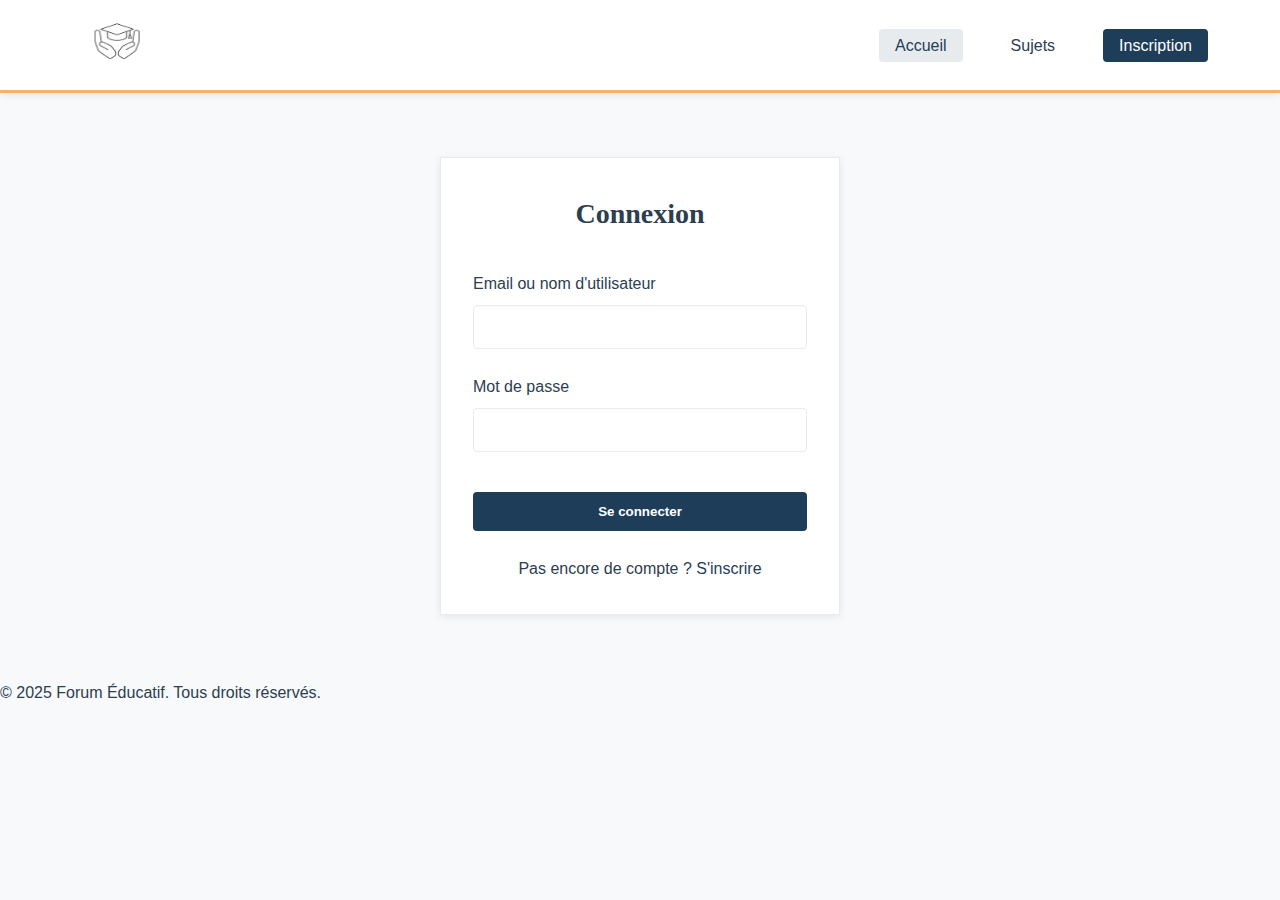
<file: templates/login.html>
<!DOCTYPE html>
<html lang="fr">

<head>
    <meta charset="UTF-8">
    <meta name="viewport" content="width=device-width, initial-scale=1.0">
    <title>{{ .title }}</title>
    <link rel="stylesheet" href="/static/css/style.css">
    <link rel="stylesheet" href="/static/css/auth.css">
</head>

<body>
    <header>
        <nav>
            <div class="logo">
                <a href="/"><img class="logoImg" src="../static/assets/forumLogo.jpg" alt=""></a>
            </div>
            <ul class="nav-links">
                <li>
                    <a href="/" class="active">Accueil</a>
                </li>
                <li>
                    <a href="/threads">Sujets</a>
                </li>
                <li>
                    <a href="/register" class="btn-primary">Inscription</a>
                </li>
            </ul>
        </nav>
    </header>

    <main>
        <div class="auth-container">
            <h2>Connexion</h2>
            <form id="login-form">
                <div class="form-group">
                    <label for="identifier">Email ou nom d'utilisateur</label>
                    <input type="text" id="identifier" name="identifier" required>
                </div>
                <div class="form-group">
                    <label for="password">Mot de passe</label>
                    <input type="password" id="password" name="password" required>
                </div>
                <div class="error-message" id="error-message"></div>
                <button type="submit" class="btn-primary">Se connecter</button>
            </form>
            <p class="auth-link">Pas encore de compte ? <a href="/register">S'inscrire</a></p>
        </div>
    </main>

    <footer>
        <p>&copy; 2025 Forum Éducatif. Tous droits réservés.</p>
    </footer>

    <script src="/static/js/auth.js"></script>
</body>

</html>
</file>
<file: static/css/style.css>
:root {
  --primary: #1e3d59;
  --secondary: #3a6b9c;
  --accent: #f5b461;
  --text: #2c3e50;
  --bg: #f8f9fa;
  --card-bg: #ffffff;
  --border: #e9ecef;
  --shadow: 0 2px 8px rgba(0, 0, 0, 0.08);
  --font-heading: 'Georgia', serif;
  --font-body: 'Source Sans Pro', -apple-system, BlinkMacSystemFont, 'Segoe UI', Roboto, sans-serif;
}

* {
  box-sizing: border-box;
  margin: 0;
  padding: 0;
}

body {
  font-family: var(--font-body);
  color: var(--text);
  background-color: var(--bg);
  line-height: 1.7;
}

h1,
h2,
h3,
h4,
h5,
h6 {
  font-family: var(--font-heading);
  color: var(--primary);
  margin-bottom: 1rem;
}

a {
  color: var(--secondary);
  text-decoration: none;
  transition: color 0.2s;
}

a:hover {
  color: var(--primary);
  text-decoration: none;
}

.container {
  max-width: 1200px;
  margin: 0 auto;
  padding: 0 20px;
}

.hidden {
  display: none !important;
}

/* Header & Navigation */
header {
  background-color: var(--card-bg);
  box-shadow: var(--shadow);
  position: sticky;
  top: 0;
  z-index: 100;
  border-bottom: 3px solid var(--accent);
}

nav {
  display: flex;
  justify-content: space-between;
  align-items: center;
  padding: 1rem 2rem;
  max-width: 1200px;
  margin: 0 auto;
}

.logoImg {
  height: 50px;
  width: 90px;
}

.nav-links {
  display: flex;
  list-style: none;
  align-items: center;
  gap: 2rem;
}

.nav-links a {
  color: var(--text);
  font-weight: 500;
  padding: 0.5rem 1rem;
  border-radius: 4px;
  transition: all 0.2s;
}

.nav-links a.active {
  color: var(--primary);
  background-color: rgba(30, 61, 89, 0.1);
}

.btn-primary {
  background-color: var(--primary);
  color: white !important;
  padding: 0.75rem 1.5rem;
  border-radius: 4px;
  border: none;
  font-weight: 600;
  cursor: pointer;
  transition: all 0.3s;
}

.btn-primary:hover {
  background-color: var(--secondary);
  transform: translateY(-1px);
}

/* Hero section */
.hero {
  text-align: center;
  padding: 5rem 2rem;
  margin-bottom: 4rem;
  background-color: var(--card-bg);
  border-radius: 8px;
  box-shadow: var(--shadow);
  position: relative;
  overflow: hidden;
}

.hero::after {
  content: '';
  position: absolute;
  bottom: 0;
  left: 0;
  right: 0;
  height: 4px;
  background: var(--accent);
}

.hero h1 {
  font-size: 3rem;
  margin-bottom: 1.5rem;
  color: var(--primary);
}

.hero p {
  font-size: 1.25rem;
  margin-bottom: 2rem;
  max-width: 700px;
  margin-left: auto;
  margin-right: auto;
  color: var(--text);
}

/* Features */
.features {
  display: grid;
  grid-template-columns: repeat(auto-fit, minmax(300px, 1fr));
  gap: 2rem;
  margin: 3rem auto;
  max-width: 1200px;
}

.feature-card {
  background-color: var(--card-bg);
  padding: 2.5rem;
  border-radius: 8px;
  box-shadow: var(--shadow);
  text-align: center;
  transition: transform 0.3s;
  border: 1px solid var(--border);
}

.feature-card:hover {
  transform: translateY(-5px);
}

.feature-card h3 {
  color: var(--primary);
  margin-bottom: 1rem;
  font-size: 1.5rem;
}

/* Thread list */
.threads-header {
  display: flex;
  justify-content: space-between;
  align-items: center;
  margin-bottom: 2rem;
  padding: 1rem 0;
}

.search-filter {
  display: flex;
  margin-bottom: 2rem;
  gap: 1rem;
}

.search-filter input,
.search-filter select {
  padding: 0.75rem;
  border: 1px solid var(--border);
  border-radius: 4px;
  flex: 1;
  font-size: 1rem;
}

.thread-list {
  margin-top: 2rem;
}

.thread-card {
  background-color: var(--card-bg);
  border-radius: 8px;
  box-shadow: var(--shadow);
  margin-bottom: 1.5rem;
  padding: 2rem;
  transition: all 0.3s;
  border: 1px solid var(--border);
}

.thread-card:hover {
  transform: translateY(-3px);
  box-shadow: 0 4px 12px rgba(0, 0, 0, 0.1);
}

.thread-card h3 {
  margin-bottom: 1rem;
  font-size: 1.5rem;
}

.thread-meta {
  display: flex;
  justify-content: space-between;
  font-size: 0.95rem;
  color: #666;
  margin-top: 1.5rem;
  padding-top: 1rem;
  border-top: 1px solid var(--border);
}

.tag {
  display: inline-block;
  background-color: rgba(58, 107, 156, 0.1);
  color: var(--secondary);
  padding: 0.3rem 0.8rem;
  border-radius: 20px;
  font-size: 0.9rem;
  margin-right: 0.5rem;
  margin-bottom: 0.5rem;
  transition: all 0.2s;
}

.tag:hover {
  background-color: var(--secondary);
  color: white;
}

/* Forms */
.form-container {
  background-color: var(--card-bg);
  border-radius: 8px;
  box-shadow: var(--shadow);
  padding: 2.5rem;
  max-width: 600px;
  margin: 2rem auto;
  border: 1px solid var(--border);
}

.form-container h2 {
  margin-bottom: 2rem;
  color: var(--primary);
  text-align: center;
  font-size: 2rem;
}

.form-group {
  margin-bottom: 1.5rem;
}

.form-group label {
  display: block;
  margin-bottom: 0.5rem;
  font-weight: 500;
  color: var(--text);
}

.form-group input,
.form-group textarea,
.form-group select {
  width: 100%;
  padding: 0.75rem;
  border: 1px solid var(--border);
  border-radius: 4px;
  font-family: inherit;
  font-size: 1rem;
  transition: border-color 0.2s;
}

.form-group input:focus,
.form-group textarea:focus,
.form-group select:focus {
  outline: none;
  border-color: var(--secondary);
}

/* Messages */
.message-card {
  background-color: var(--card-bg);
  border-radius: 8px;
  box-shadow: var(--shadow);
  padding: 1.5rem;
  margin-bottom: 1.5rem;
  border: 1px solid var(--border);
}

.message-header {
  display: flex;
  justify-content: space-between;
  align-items: center;
  margin-bottom: 1rem;
  padding-bottom: 0.5rem;
  border-bottom: 1px solid var(--border);
}

.message-author {
  font-weight: 600;
  color: var(--primary);
}

.message-date {
  color: #666;
  font-size: 0.9rem;
}

.message-content {
  line-height: 1.7;
  margin-bottom: 1rem;
}

.vote-buttons {
  display: flex;
  align-items: center;
  gap: 0.5rem;
}

.vote-buttons button {
  background: none;
  border: none;
  cursor: pointer;
  font-size: 1.2rem;
  padding: 0.3rem;
  transition: transform 0.2s;
}

.vote-buttons button:hover {
  transform: scale(1.1);
}

.user-links {
    display: flex;
    align-items: center;
    gap: 0.5rem;
}

.user-links a {
    padding: 0.5rem 1rem;
    border-radius: 4px;
    color: var(--primary);
    font-weight: 500;
    transition: all 0.2s;
}

.user-links a:hover {
    background-color: rgba(30, 61, 89, 0.1);
}

.auth-links {
  display: flex;
  gap: 1rem;
  margin-left: auto;
}

/* Pagination */
.pagination {
  display: flex;
  justify-content: center;
  align-items: center;
  margin: 2rem 0;
  gap: 1rem;
}

.pagination a {
  padding: 0.5rem 1rem;
  border: 1px solid var(--border);
  border-radius: 4px;
  transition: all 0.2s;
}

.pagination a:hover {
  background-color: var(--secondary);
  color: white;
}

.pagination .active {
  background-color: var(--primary);
  color: white;
}


/* Responsive Design */
@media (max-width: 768px) {
  .nav-links {
    gap: 1rem;
  }

  .hero {
    padding: 3rem 1rem;
  }

  .hero h1 {
    font-size: 2rem;
  }

  .features {
    grid-template-columns: 1fr;
  }

  .thread-meta {
    flex-direction: column;
    gap: 0.5rem;
  }
}

@media (max-width: 480px) {
  .nav-links {
    flex-direction: column;
    gap: 0.5rem;
  }

  .search-filter {
    flex-direction: column;
  }

  .thread-card {
    padding: 1rem;
  }
}
</file>
<file: static/css/auth.css>
/* Auth Container */
.auth-container {
    max-width: 400px;
    margin: 4rem auto;
    padding: 2rem;
    background-color: var(--card-bg);
    border-radius: var(--radius);
    box-shadow: var(--shadow);
    border: 1px solid var(--border);
}

.auth-container h2 {
    text-align: center;
    margin-bottom: 2rem;
    color: var(--text);
    font-size: 1.75rem;
}

.auth-container .form-group {
    margin-bottom: 1.5rem;
}

.auth-container .btn-primary {
    width: 100%;
    justify-content: center;
    margin-top: 1rem;
}

.auth-link {
    text-align: center;
    margin-top: 1.5rem;
    color: var(--text-light);
}

.auth-link a {
    color: var(--primary);
    font-weight: 500;
}

.auth-link a:hover {
    text-decoration: underline;
}

@media (max-width: 480px) {
    .auth-container {
        margin: 2rem 1rem;
        padding: 1.5rem;
    }
}
</file>
